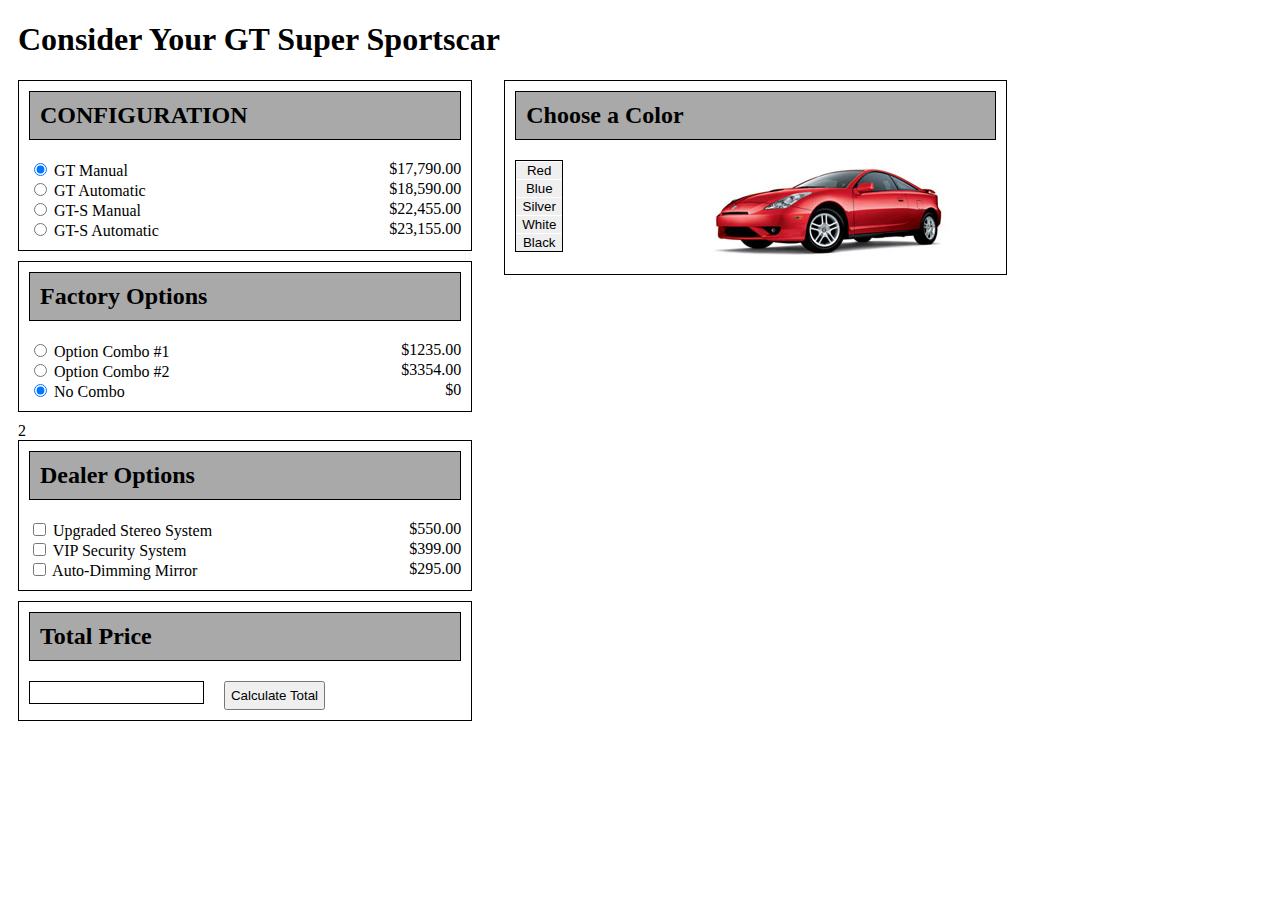
<file: assign2/car/index.html>
<!DOCTYPE html>
<html lang="en">
<head>
    <meta charset="UTF-8" />
    <title>Consider Your GT Super Sportscar</title>
    <link rel="stylesheet" type="text/css" href="styles.css">
    <script type="text/javascript" src="car.js"></script>

</head>

<body>
    <h1>Consider Your GT Super Sportscar</h1>
    <div class = "f4">
        <h2>Choose a Color</h2>
        <div class = "optionDIV">
            <form class = "colorOptions">
                <button class = "color" type="button" id = "redButton" onClick = "changeImageToRed()">Red</button> <br>
                <button class = "color" type="button" id = "blueButton" onClick = "changeImageToBlue()">Blue</button> <br>
                <button class = "color" type="button" id = "silverButton" onClick = "changeImageToSilver()">Silver</button> <br>
                <button class = "color" type="button" id = "whiteButton" onClick = "changeImageToWhite()">White</button> <br>
                <button class = "color" type="button" id = "blackButton" onClick = "changeImageToBlack()">Black</button> 
            </form>
        </div>
        <div class = "carIMG">
            <img id = "changeCar" class = "car" src = "red.jpg" alt= "red">
        </div>
    </div>

    <div class = "flex-container">

        <div class = "form f1">
            <h2>CONFIGURATION</h2>
            <form>
                <input type="radio" name="configuration" id="GManual" value="GManual" checked>
                GT Manual<p class = "right">$17,790.00</p><br>
                <input type="radio" name="configuration" id="GAuto" value="GAuto">
                GT Automatic<p class = "right">$18,590.00</p><br>
                <input type="radio" name="configuration" id="SManual" value="SManual">
                GT-S Manual<p class = "right">$22,455.00</p><br>
                <input type="radio" name="configuration" id="SAuto" value="SAuto">
                GT-S Automatic<p class = "right">$23,155.00</p>
            </form>
        </div>

        <div class = "form f2">
            <h2>Factory Options</h2>
            <form>
                <input type="radio" name="factory" id="combo1" value="combo1">
                Option Combo #1<p class = "right">$1235.00</p><br>
                <input type="radio" name="factory" id="combo2" value="combo2">
                Option Combo #2<p class = "right">$3354.00</p><br>
                <input type="radio" name="factory" id="noCombo" value="noCombo" checked>
                No Combo<p class = "right">$0</p>
            </form>
        </div>
        2
        <div class = "form f3">
            <h2>Dealer Options</h2>
            <form>
                <input type="checkbox" name="factory" id="stereo" value="stereo">
                Upgraded Stereo System<p class = "right">$550.00</p><br>
                <input type="checkbox" name="factory" id="security" value="security">
                VIP Security System<p class = "right">$399.00</p><br>
                <input type="checkbox" name="factory" id="mirror" value="mirror">
                Auto-Dimming Mirror<p class = "right">$295.00</p>
            </form>
        </div>

        <div class = "form f5">
            <h2>Total Price</h2>
            <div id = "total">
                <p></p>
            </div>
            <button id = "calculateTotal" type = "button" onclick="writeTotal()"> Calculate Total</button>
        </div>

    </div>

    

</body>
</html>
</file>
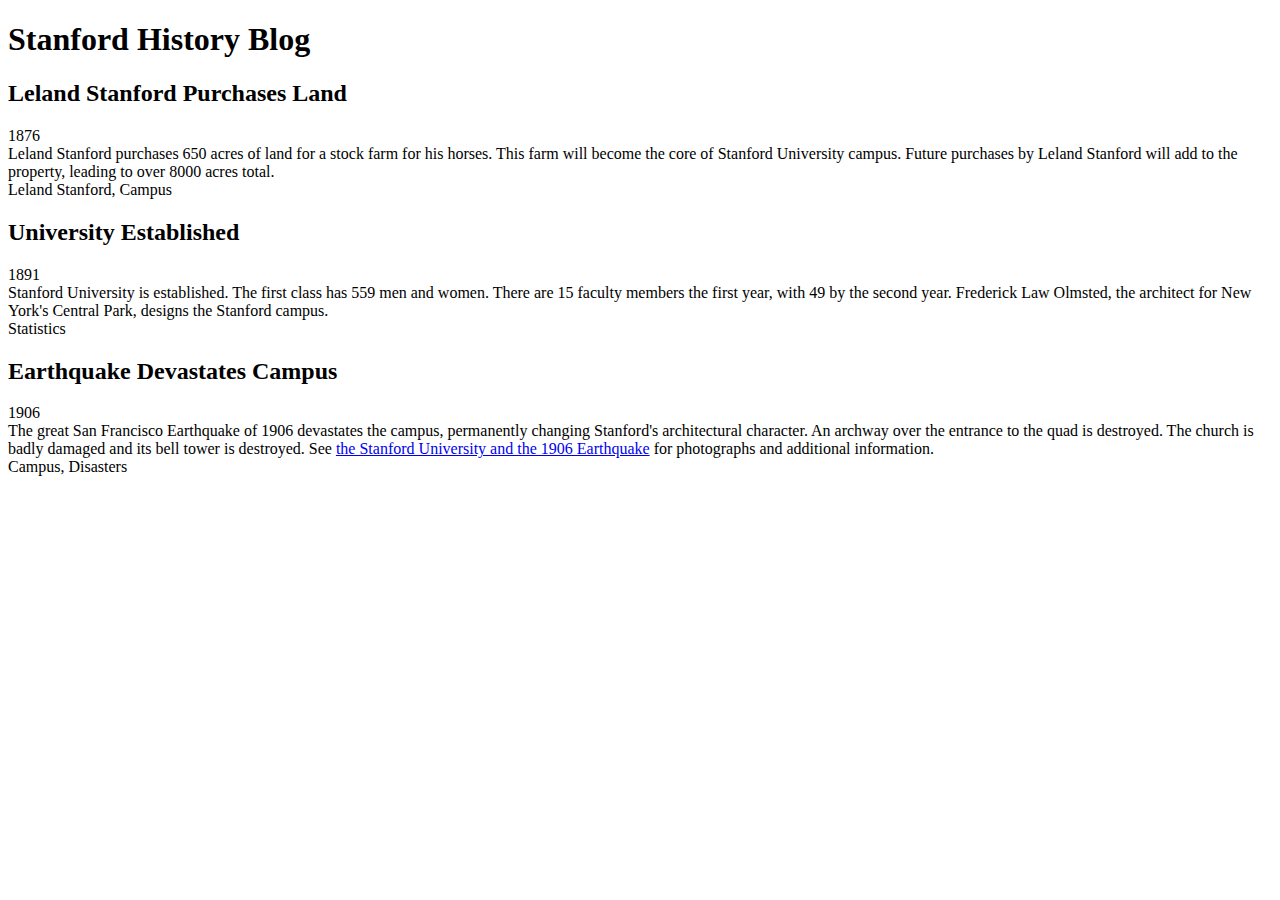
<file: assign1 (part one)/blog.html>
<!DOCTYPE html>
<html lang="en">
<head>
<meta charset="utf-8" />
<title>Stanford History Blog</title>
</head>

<body>
<div id="all">

<div id="titlebar">
<h1>Stanford History Blog</h1>
</div>

<div id="main">

  <div class="entry">
    <div class="entryheading">
      <h2 class="entrytitle">Leland Stanford Purchases Land</h2>
      <div class="entrydate">1876</div>
    </div>
	<div class="entrycontents">Leland Stanford purchases 650 acres of land for a stock farm for his
	horses.  This farm will become the core of Stanford University campus.  Future purchases 
	by Leland Stanford will add to the property, leading to over 8000 acres total.</div>
	<div class="entryfooter">
	  <div class="entrytags">Leland Stanford, Campus</div>
	</div>
  </div>
  
   <div class="entry">
    <div class="entryheading">
      <h2 class="entrytitle">University Established</h2>
      <div class="entrydate">1891</div>
    </div>
	<div class="entrycontents">Stanford University is established.  The first class has 559 men and women.
	There are 15 faculty members the first year, with 49 by the second year.  Frederick Law Olmsted,
	the architect for New York's Central Park, designs the Stanford campus.</div>
	<div class="entryfooter">
	  <div class="entrytags">Statistics</div>
	</div>
  </div>
  
   <div class="entry last">
    <div class="entryheading">
      <h2 class="entrytitle">Earthquake Devastates Campus</h2>
      <div class="entrydate">1906</div>
    </div>
	<div class="entrycontents">The great San Francisco Earthquake of 1906 devastates the campus,
	permanently changing Stanford's architectural character.  An archway over the entrance to the
	quad is destroyed.  The church is badly damaged and its bell tower is destroyed.  See 
	<a href="http://quake06.stanford.edu/centennial/index.html">the Stanford University 
	and the 1906 Earthquake</a> for photographs and additional information.
	</div>
	<div class="entryfooter">
	  <div class="entrytags">Campus, Disasters</div>
	</div>
  </div>
 
</div> <!-- main -->

</div> <!-- all -->
</body>
</html>
</file>
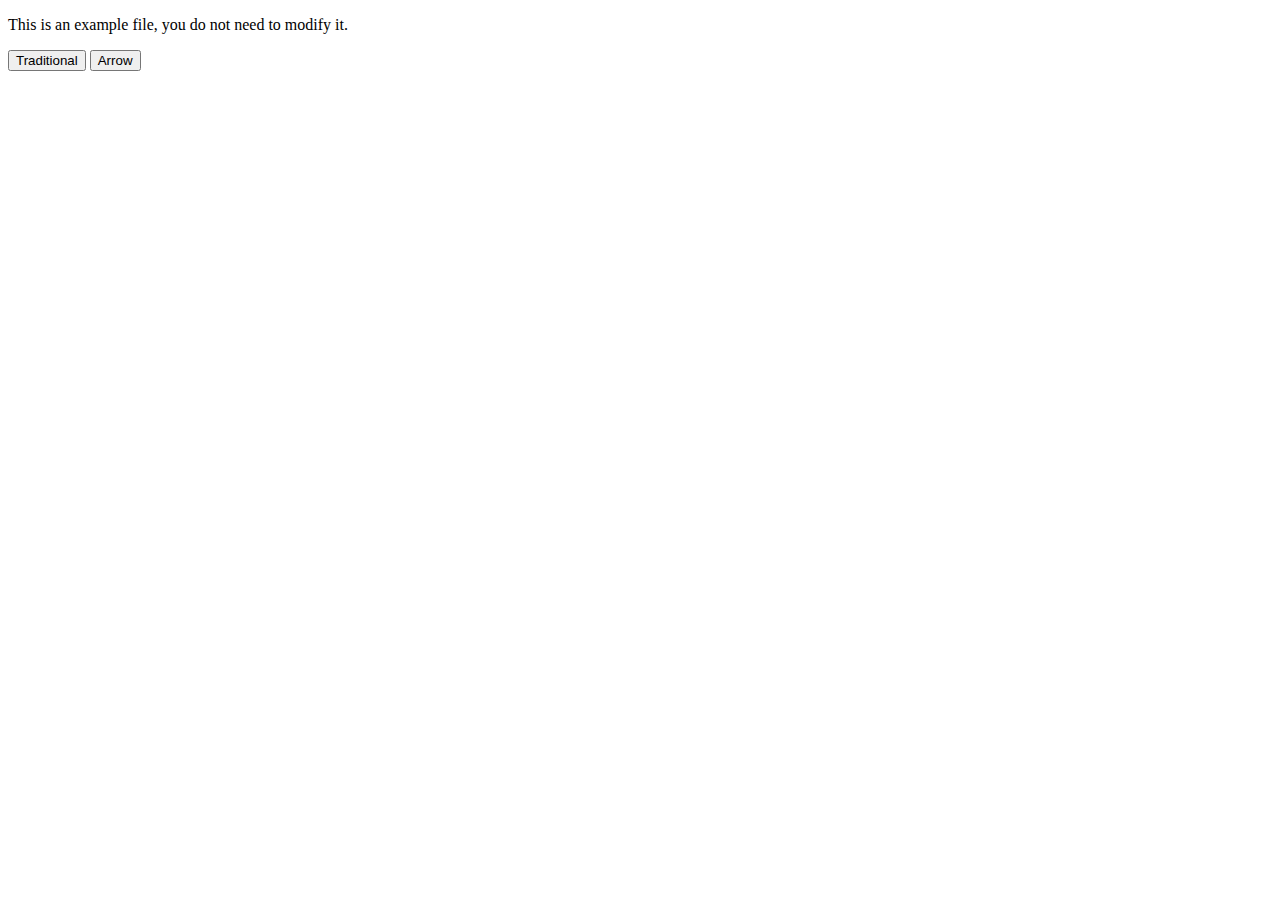
<file: assign2/arrow-example.html>
<!DOCTYPE html>
<html lang="en">
<head>
<meta charset="UTF-8" />
<title>Arrow Example</title>
</head>
<body>
<p>This is an example file, you do not need to modify it.</p>
<input type="button" value="Traditional" id="traditional" />
<input type="button" value="Arrow" id="arrow" />
<script>
    // here is how an event handler is tradtionally written
    // we explicitly define a function and then assign that
    // function as an event handler.
    function handleTradition() {
        alert("Traditional Button Clicked");
    }

    document.getElementById("traditional").addEventListener(
        "click",
        handleTradition
    );

    // with arrow functions, I do it all in one step.
    document.getElementById("arrow").addEventListener(
        "click",
        () => {
            alert("Arrow Button Clicked");
        }
    )
</script>
</body>
</html>
</file>
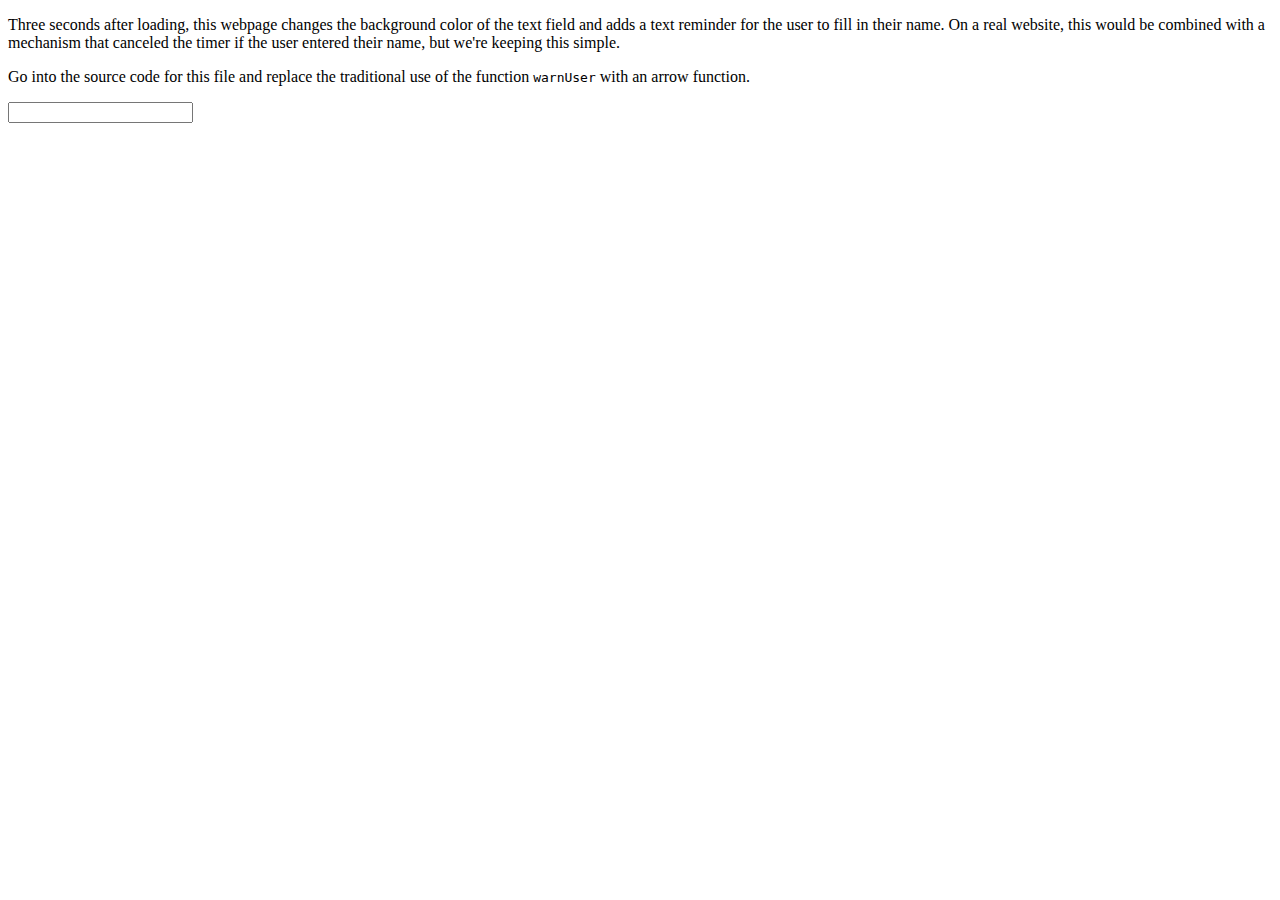
<file: assign2/fill-in.html>
<!DOCTYPE html>
<html lang="en">
<head>
<meta charset="UTF-8" />
<title>Form Reminder</title>
<style>
    #warning {
        display: none;
    }
</style>
</head>
<body>
<p>Three seconds after loading, this webpage changes the background color of
    the text field and adds a text reminder for the user to fill in their name.
    On a real website, this would be combined with a mechanism that canceled
    the timer if the user entered their name, but we're keeping this simple.
</p>
<p>Go into the source code for this file and replace the traditional use of
    the function <code>warnUser</code> with an arrow function.
</p>
<p>
<input type="text" id="textField" />
<span id="warning">Fill me in!!!</span>
</p>
<script>
    function warnUser() {
        document.getElementById("textField").style.backgroundColor = "red";
        document.getElementById("warning").style.display = "inline";
    }

    window.setTimeout(warnUser,3000);
</script>
</body>
</html>
</file>
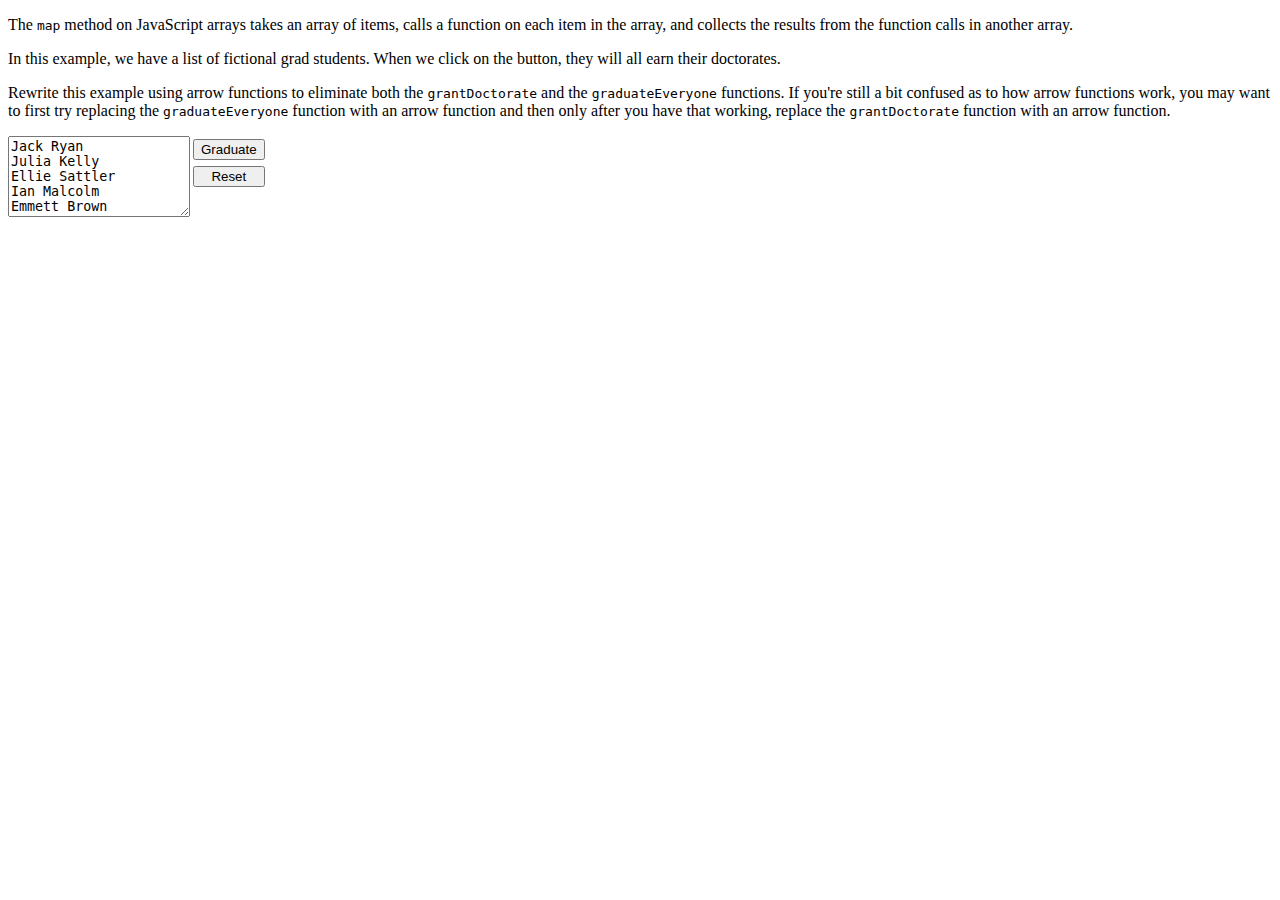
<file: assign2/graduation.html>
<!DOCTYPE html>
<html lang="en">
<head>
<meta charset="UTF-8" />
<title>Graduation</title>
<style>
    #theForm {
        display: flex;
        align-items: flex-start;
    }
    #theButtons {
        display: flex;
        flex-direction: column;
    }
    input {
        margin: 3px;
    }
</style>
</head>
<body>
    <p>The <code>map</code> method on JavaScript arrays takes an array of items,
    calls a function on each item in the array, and  collects the results from 
    the function calls in another array.</p>

    <p>In this example, we have a list of fictional grad students.  When we click on
        the button, they will all earn their doctorates.
    </p>

    <p>Rewrite this example using arrow functions to eliminate both the <code>grantDoctorate</code>
    and the <code>graduateEveryone</code> functions.  If you're still a bit confused as to how
    arrow functions work, you may want to first try replacing the <code>graduateEveryone</code>
    function with an arrow function and then only after you have that working, replace
    the <code>grantDoctorate</code> function with an arrow function. </p>

    <form id="theForm">
    <textarea rows="5" cols="20" id="students" readonly>
Jack Ryan
Julia Kelly
Ellie Sattler
Ian Malcolm
Emmett Brown
    </textarea>
    <div id="theButtons">
    <input type="button" value="Graduate" id="graduate" />
    <input type="reset" />
    </div>
     </form>
    <script>
        var students = [
            "Jack Ryan",
            "Julia Kelly",
            "Ellie Sattler",
            "Ian Malcolm",
            "Emmett Brown"
        ]
        
        var grantDoctorate = (student) => {
            return "Dr. " + student;
        }
        // function grantDoctorate(student) {
        //     return "Dr. " + student;
        // }

        // function graduateEveryone() {
        //     var graduatedArray = students.map(grantDoctorate);
        //     document.getElementById("students").value = graduatedArray.join("\n");
        // }
        
        document.getElementById("graduate").addEventListener(
            "click",
            () => {
                var graduatedArray = students.map(grantDoctorate);
                document.getElementById("students").value = graduatedArray.join("\n");
            }
        )
    </script>
</body>
</html>
</file>
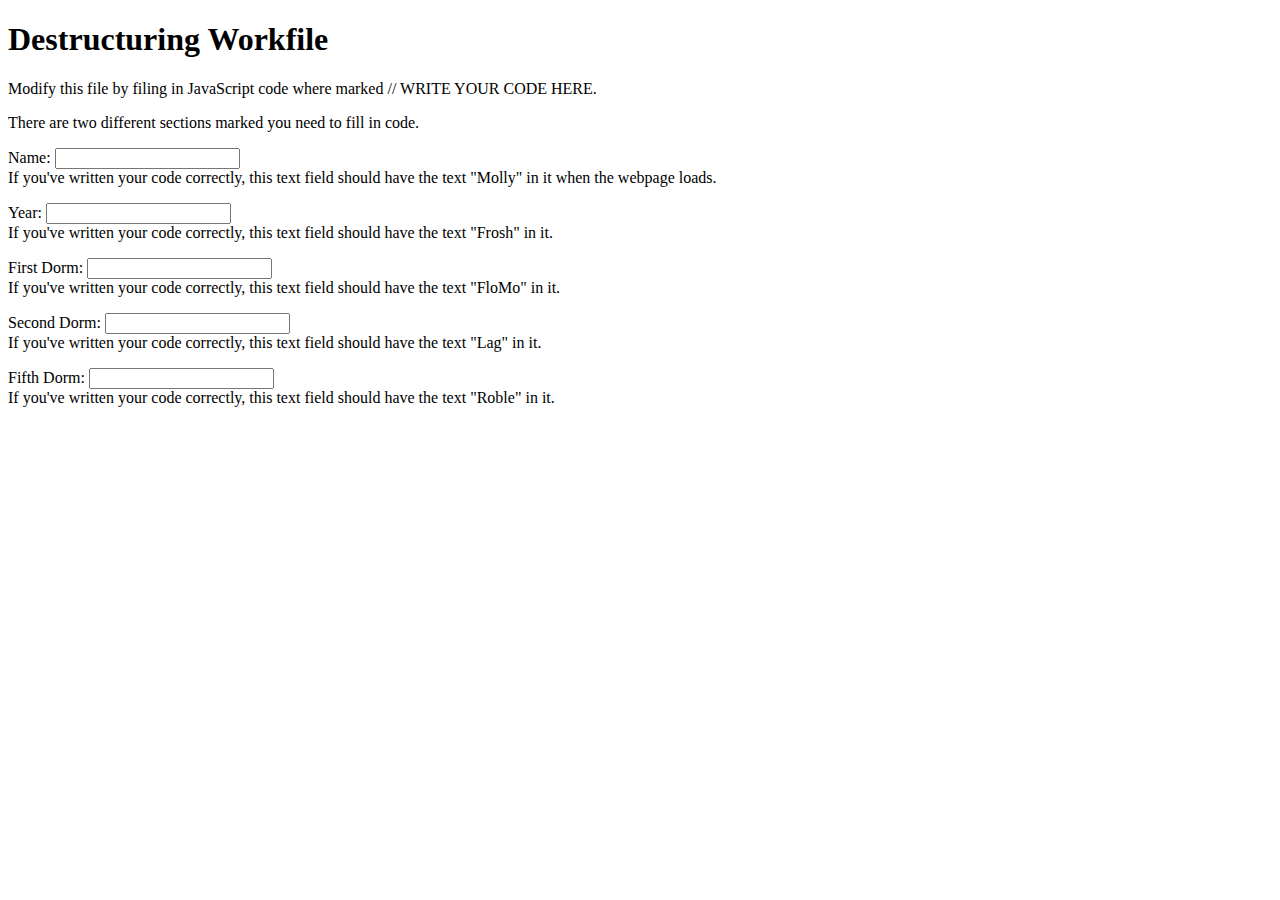
<file: assign3/destructuring-work.html>
<!DOCTYPE html>
<html lang="en">
<head>
<meta charset="UTF-8" />
<title>Destructuring Workfile</title>
</head>
<body>
    <h1>Destructuring Workfile</h1>

    <p>Modify this file by filing in JavaScript code where marked // WRITE YOUR CODE HERE.</p>
    <p>There are two different sections marked you need to fill in code.</p>

    <p>Name: <input type="text" id="nameTxt" /><br >
    If you've written your code correctly, this text field should have the text "Molly" in it
    when the webpage loads.</p>

    <p>Year: <input type="text" id="yearTxt" /><br >
        If you've written your code correctly, this text field should have the text "Frosh" in it.</p>
 
    <p>First Dorm: <input type="text" id="firstTxt" /><br >
        If you've written your code correctly, this text field should have the text "FloMo" in it.</p>

    <p>Second Dorm: <input type="text" id="secondTxt" /><br >
        If you've written your code correctly, this text field should have the text "Lag" in it.</p>

    <p>Fifth Dorm: <input type="text" id="fifthTxt" /><br >
        If you've written your code correctly, this text field should have the text "Roble" in it.</p>
            

<script>
    // someone has written some code that returns a whole bunch of data
    function getData () {
        return {
            name: "Molly",
            age: 12,
            dorm: "Florence Moore Hall",
            year: "Frosh",
            species: "Canine"
        }
    }

    // Call the getData function.
    // You are only interested in the name and year values returned.  Use destructuring to 
    // store them in variables name and year
    // You must use destructuring to get credit for this assignment.

// WRITE YOUR CODE HERE

    document.getElementById("nameTxt").value = name;
    document.getElementById("yearTxt").value = year;

    // someone has written a function which returns a list of Stanford dorms
    function getDorms() {
        return ["FloMo", "Lag", "Wilbur", "Stern", "Roble", "FroSoCo"];
    }

    // Call the getDorms function.
    // Write code that pulls out the first, second and fifth items listed and
    // stores them in the variables first, second, and fifth
    // (I'm numbering starting with 1, so first is "FloMo", and fifth is "Roble"
    // You must use destructuring to get credit for this assignment.

// WRITE YOUR CODE HERE

    document.getElementById("firstTxt").value = first;
    document.getElementById("secondTxt").value = second;
    document.getElementById("fifthTxt").value = fifth;
</script>
</body>
</html>
</file>
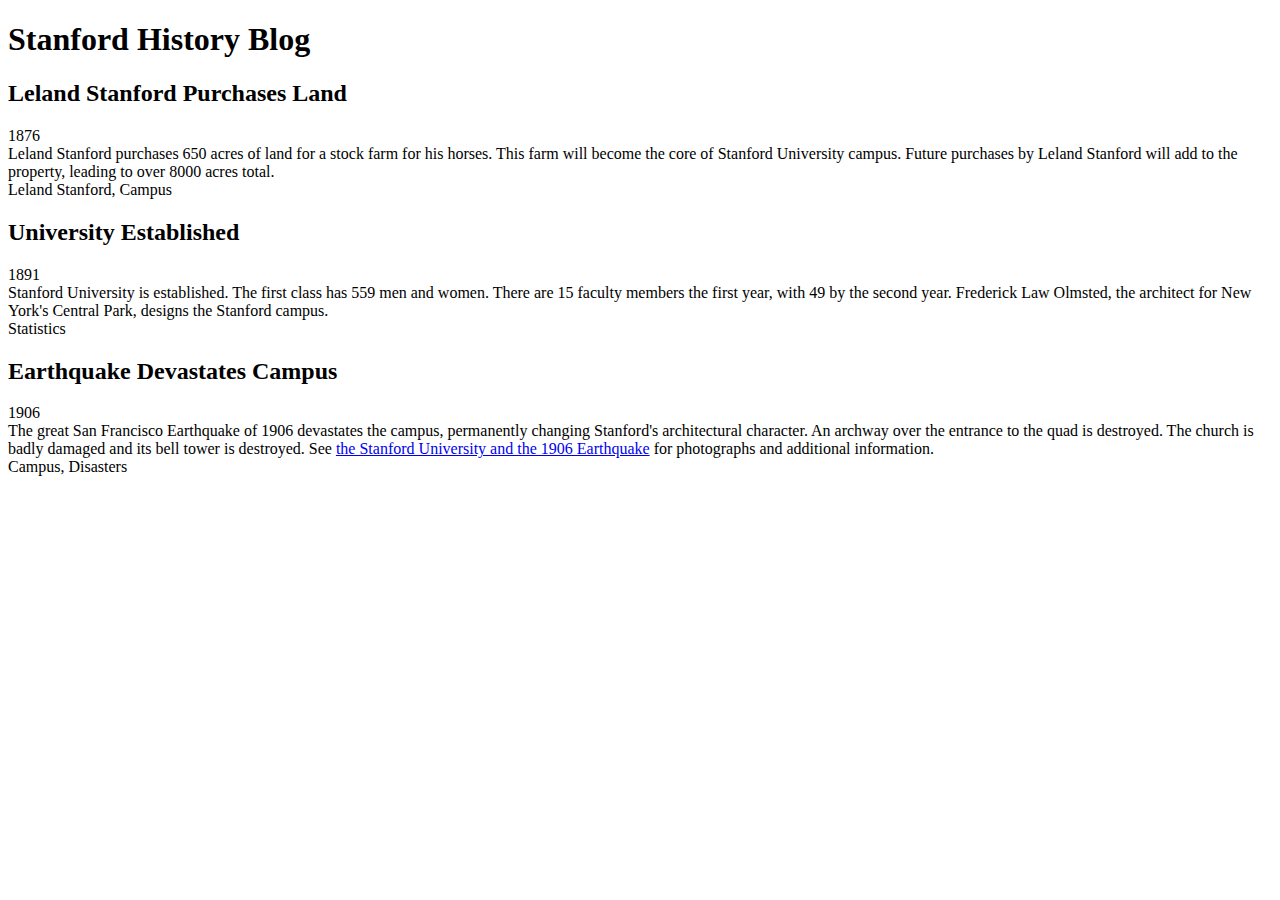
<file: assign1 (part one)/A1 Files (all)/blog.html>
<!DOCTYPE html>
<html lang="en">
<head>
<meta charset="UTF-8" />
<title>Stanford History Blog</title>
</head>

<body>
<div id="all">

<div id="titlebar">
<h1>Stanford History Blog</h1>
</div>

<div id="main">

  <div class="entry">
    <div class="entryheading">
      <h2 class="entrytitle">Leland Stanford Purchases Land</h2>
      <div class="entrydate">1876</div>
    </div>
	<div class="entrycontents">Leland Stanford purchases 650 acres of land for a stock farm for his
	horses.  This farm will become the core of Stanford University campus.  Future purchases 
	by Leland Stanford will add to the property, leading to over 8000 acres total.</div>
	<div class="entryfooter">
	  <div class="entrytags">Leland Stanford, Campus</div>
	</div>
  </div>
  
   <div class="entry">
    <div class="entryheading">
      <h2 class="entrytitle">University Established</h2>
      <div class="entrydate">1891</div>
    </div>
	<div class="entrycontents">Stanford University is established.  The first class has 559 men and women.
	There are 15 faculty members the first year, with 49 by the second year.  Frederick Law Olmsted,
	the architect for New York's Central Park, designs the Stanford campus.</div>
	<div class="entryfooter">
	  <div class="entrytags">Statistics</div>
	</div>
  </div>
  
   <div class="entry last">
    <div class="entryheading">
      <h2 class="entrytitle">Earthquake Devastates Campus</h2>
      <div class="entrydate">1906</div>
    </div>
	<div class="entrycontents">The great San Francisco Earthquake of 1906 devastates the campus,
	permanently changing Stanford's architectural character.  An archway over the entrance to the
	quad is destroyed.  The church is badly damaged and its bell tower is destroyed.  See 
	<a href="http://quake06.stanford.edu/centennial/index.html">the Stanford University 
	and the 1906 Earthquake</a> for photographs and additional information.
	</div>
	<div class="entryfooter">
	  <div class="entrytags">Campus, Disasters</div>
	</div>
  </div>
 
</div> <!-- main -->

</div> <!-- all -->
</body>
</html>
</file>
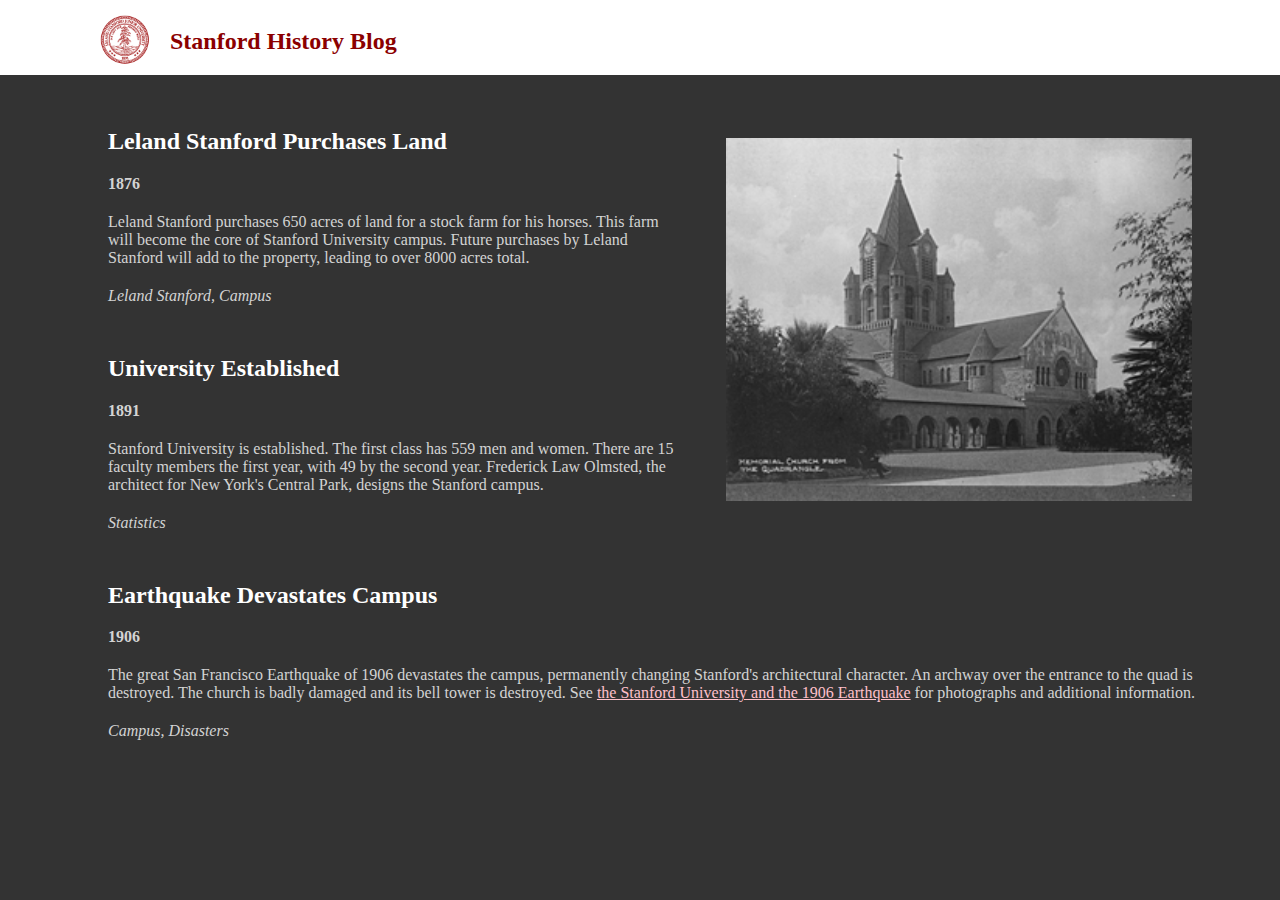
<file: assign1 (part one)/blog styling/blog.html>
<!DOCTYPE html>
<html lang="en">
<head>
	<meta charset="utf-8" />
	<title>Stanford History Blog</title>
	<link rel="stylesheet" type="text/css" href="blog.css">
</head>

<body>
	
	<div id="all">
		
		<div id="titlebar">
			<ul class="nav">
				<li><img class="seal" src="seal.gif" alt="stanford seal"></li>
				<li><h2 class = "title">Stanford History Blog</h2></li>
			</ul>
		</div>

		<div id="main">
			<img class = "pic l" src="memchu.jpg" alt="memchu">
			<div class="entry">

				<div class="entryheading">
					<h2 class="entrytitle">
						Leland Stanford Purchases Land
					</h2>
					<div class="entrydate">
						1876
					</div>
				</div>

				<div class="entrycontents">
					Leland Stanford purchases 650 acres of land for a stock farm for his
				horses.  This farm will become the core of Stanford University campus.  Future purchases 
				by Leland Stanford will add to the property, leading to over 8000 acres total.
				</div>
				<div class="entryfooter">
					<div class="entrytags">
						Leland Stanford, Campus
					</div>
				</div>

			</div>
			
			<div class="entry">

				<div class="entryheading">
					<h2 class="entrytitle">University Established</h2>
					<div class="entrydate">1891</div>
				</div>
			<div class="entrycontents">Stanford University is established.  The first class has 559 men and women.
			There are 15 faculty members the first year, with 49 by the second year.  Frederick Law Olmsted,
			the architect for New York's Central Park, designs the Stanford campus.</div>
			<div class="entryfooter">
				<div class="entrytags">Statistics</div>
			</div>
			</div>
			
			<div class="entry last">
				
				<div class="entryheading">
					<h2 class="entrytitle">Earthquake Devastates Campus</h2>
					<div class="entrydate">1906</div>
				</div>
				<div class="entrycontents">The great San Francisco Earthquake of 1906 devastates the campus,
				permanently changing Stanford's architectural character.  An archway over the entrance to the
				quad is destroyed.  The church is badly damaged and its bell tower is destroyed.  See 
				<a href="http://quake06.stanford.edu/centennial/index.html">the Stanford University 
				and the 1906 Earthquake</a> for photographs and additional information.
				</div>
				<div class="entryfooter">
					<div class="entrytags">Campus, Disasters</div>
				</div>
			</div>
		
		</div> <!-- main -->

	</div> <!-- all -->
</body>
</html>
</file>
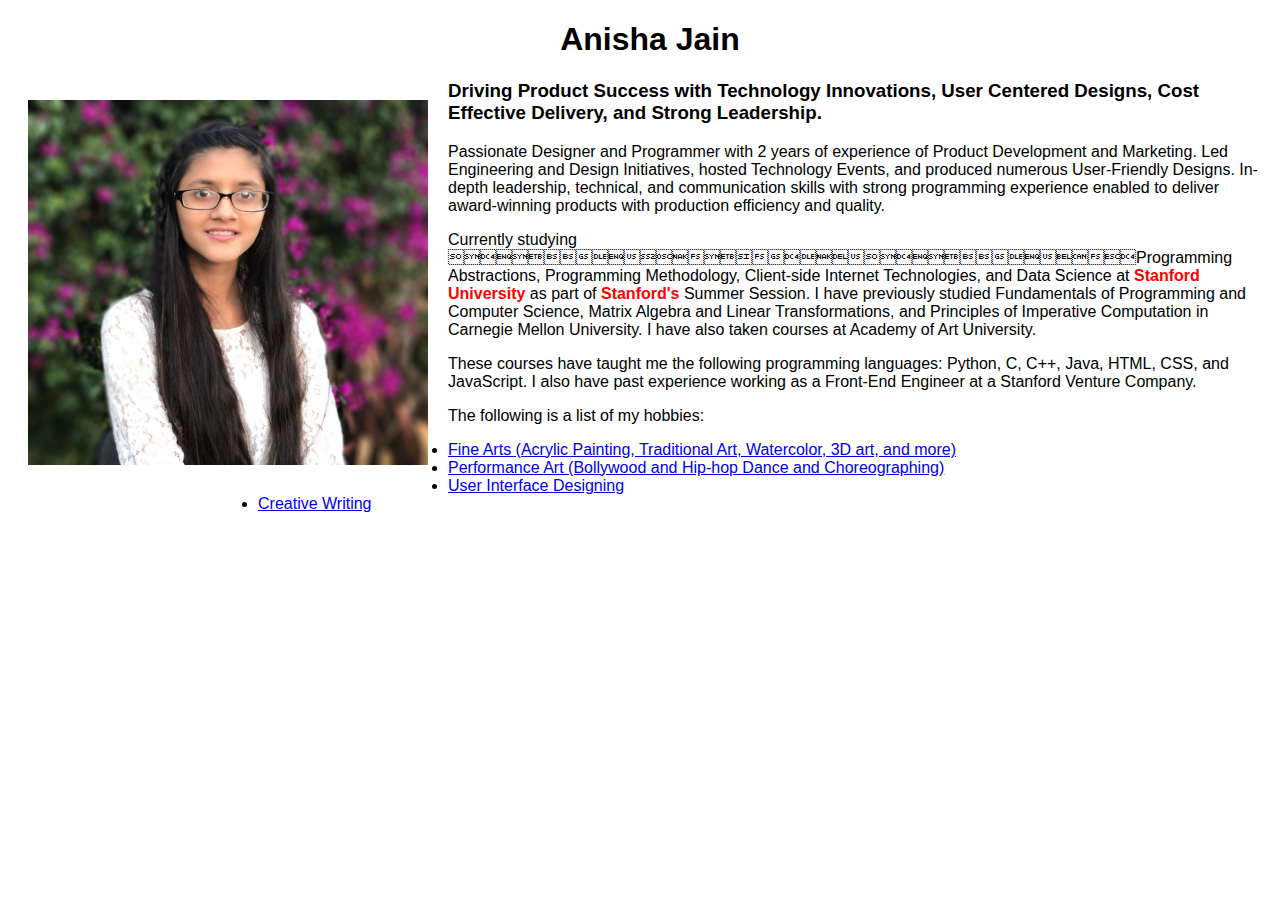
<file: assign1 (part one)/personal website/personal.html>
<!DOCTYPE html>
<html lang="en">
<head>
    <meta charset="UTF-8">
    <title>Anisha Jain</title>
    <link rel="stylesheet" type="text/css" href="personal.css">
</head>
<body>
    
    <h1> Anisha Jain</h1>
    <div>
        <div class="left">
            <img src="Anisha.PNG" alt="Anisha Jain">
        </div>
        <div class="right">
            <h3> Driving Product Success with Technology Innovations, User Centered Designs, 
                Cost Effective Delivery, and Strong Leadership. </h3>
            <p> Passionate Designer and Programmer with 2 years of experience of Product Development 
                and Marketing. Led Engineering and Design Initiatives, hosted Technology Events, and 
                produced numerous User-Friendly Designs. In-depth leadership, technical, and 
                communication skills with strong programming experience enabled to deliver 
                award-winning products with production efficiency and quality. 
            </p>
            <p> Currently studying Programming Abstractions, Programming Methodology, Client-side 
                Internet Technologies, and Data Science at <span>Stanford University </span> as part of <span>Stanford's</span> 
                Summer Session. I have previously studied Fundamentals of Programming and Computer Science, 
                Matrix Algebra and Linear Transformations, and Principles of Imperative Computation in 
                Carnegie Mellon University. I have also taken courses at Academy of Art University. 
            </p>
            <p> These courses have taught me the following programming languages: Python, C, C++, Java, 
                HTML, CSS, and JavaScript. I also have past experience working as a Front-End Engineer 
                at a Stanford Venture Company.
            </p>

            <p> The following is a list of my hobbies: </p>
            <ul>
                <li><a href="https://www.instagram.com/almondbeans"> Fine Arts (Acrylic Painting, Traditional Art, Watercolor, 3D art, and more)</a> </li>
                <li><a href="https://www.youtube.com/watch?v=_ILLD-ollV0"> Performance Art (Bollywood and Hip-hop Dance and Choreographing) </a></li>
                <li><a href="https://anishajain.weebly.com/nourishtt.html"> User Interface Designing </a></li>
                <li><a href="https://www.teenink.com"> Creative Writing </a></li>
            </ul>
        </div>
    </div>
</body>
</html>
</file>
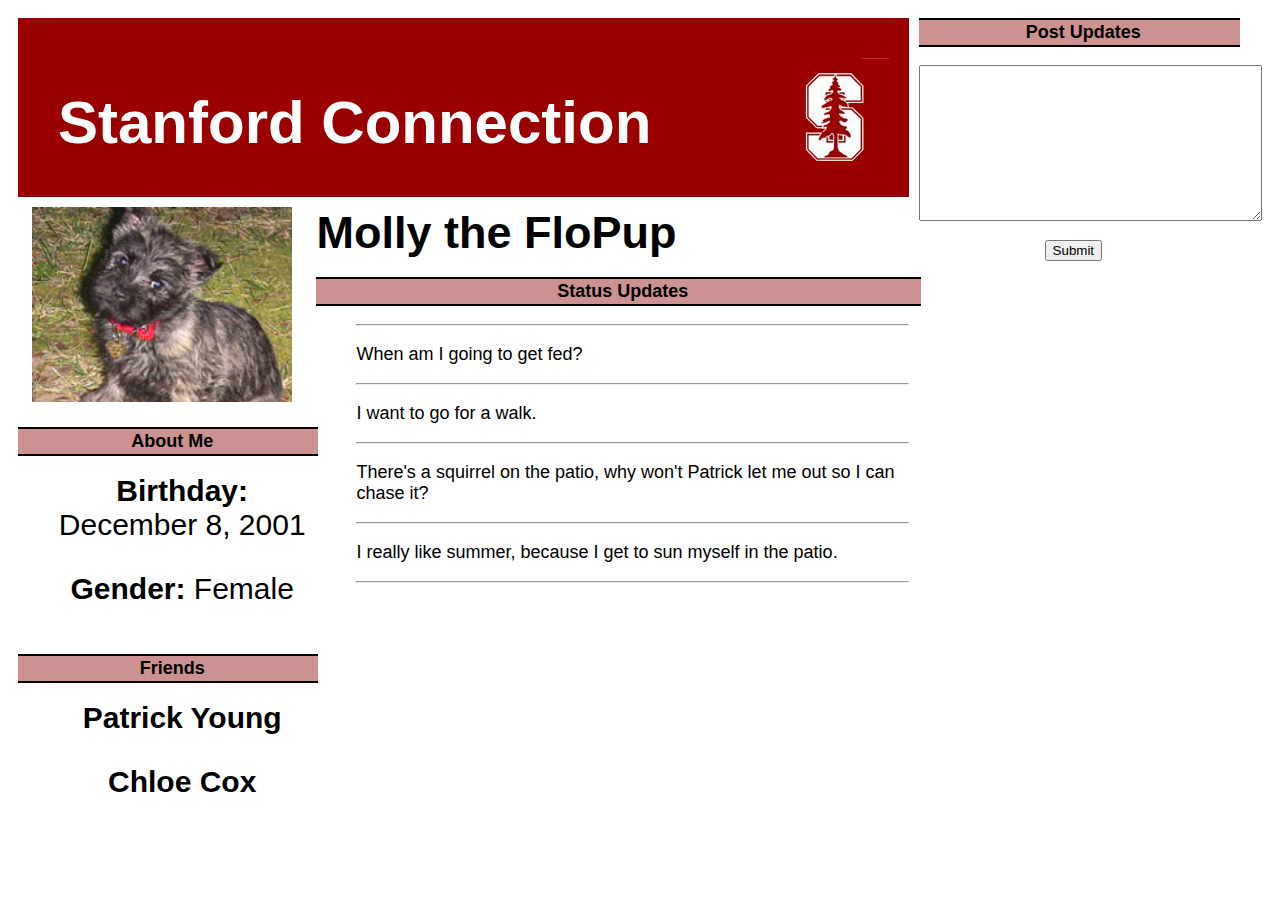
<file: assign1 (part one)/stanford connection/stanfordconnection.html>
<!DOCTYPE html>
<html>
<head>
    <meta charset="UTF-8" />
    <title>Stanford Connection</title>
    <style>
    .item1 { grid-area: header; }
    .item2 { grid-area: menu; }
    .item3 { grid-area: main; }
    .item4 { grid-area: right; }
    .item5 { grid-area: footer;}
    .grid-container {
    display: grid;
    grid-template-areas:
        'header header header header header right'
        'menu main main main main right'
        'menu main main main main right';
    grid-gap: 10px;
    padding: 10px;
    }
    .grid-container > div {
    text-align: center;
    font-size: 30px;
    }
    /* font */
    body {
        font-family: sans-serif;
    }
    /* added for banner */
    .banner {
        list-style-type: none;
    }
    .item1 {
        background-color: #9A0000;
    }
    li {
        display: inline;
    }

    h1 {
        float: left;
        color: white;
        font-family: sans-serif;
        font-size: 60px;
    }

    .logo {
        float: right;
        padding-right: 20px;
        padding-top: 10px;
    }

    /* pink titles */
    .titlebg {
        float: left;
        font-weight: bold;
        font-size: 18px;
        background-color: #CC9191;
        padding: 2px;
        width: 100%;
        border-top: 2px solid black;
        border-bottom: 2px solid black;
    }

    .title {
        float: left;
        padding-left: 10px;
    }

    /* right bar */
    .rightbar {
        float: left;
        width: 90%;
    }

    .removemar {
        margin-top: 0;
    }

    .removepad {
        padding-top: 0;
    }

    /* left bar */
    .molly {
        width: 90%;
    }
    /* middle content styling */
    h2 {
        padding: 0;
        margin: 0;
        text-align: left;
    }

    .updatelist {
        font-size: 18px;
        text-align: left;
    }

    </style>
</head>
<body>

    <div class="grid-container">
        <div class="item1">
            <ul class = "banner">
                <li><h1> Stanford Connection </h1></li>
                <li><img class = "logo" src = "tree-logo.gif" src = "tree-logo"></li>
            </ul>
        </div>
        <div class="item2">
            <div>
                <img class = "molly" src = "molly.jpg" alt= "molly">
            </div>
            

            <div>
                <p class = "title titlebg"> About Me</p>
            </div>

            
            <ul class = "text">
                <li><p><b> Birthday: </b> December 8, 2001 </p> </li>
                <li><p><b> Gender: </b> Female</p></li>
            </ul>
            
            
            <div>
                <p class = "title titlebg"> Friends</p>
            </div>

            <ul class = "text">
                <li><p><b>Patrick Young </b></p> </li>
                <li><p><b>Chloe Cox </b></p></li>
            </ul>
        </div>
        <div class="item3">
            <h2> Molly the FloPup</h2>
            <p class = "title titlebg"> Status Updates</p>
            <ul class = "updatelist">
                <hr>
                <p class = "border">
                    When am I going to get fed?
                </p>
                <hr>
                <p class = "border">
                    I want to go for a walk.
                </p>
                <hr>
                <p class = "border">
                    There's a squirrel on the patio, why won't Patrick
                    let me out so I can chase it?
                </p>
                <hr>
                <p class = "border">
                    I really like summer, because I get to sun myself in the patio.
                </p>
                <hr>
                <p> </p>
            </ul>
        </div>  
        <div class="item4 removepad">
            <div class = "rightbar">
                <p class = "title titlebg removemar"> Post Updates</p>
                <form id = "postupdate" enctype="text/plain">
                    <textarea rows = "10" cols = "40" form = "postupdate"> </textarea>
                    <br> 
                    <input type="submit" value="Submit">
                </form>
            </div></div>
    </div>

</body>
</html>
</file>
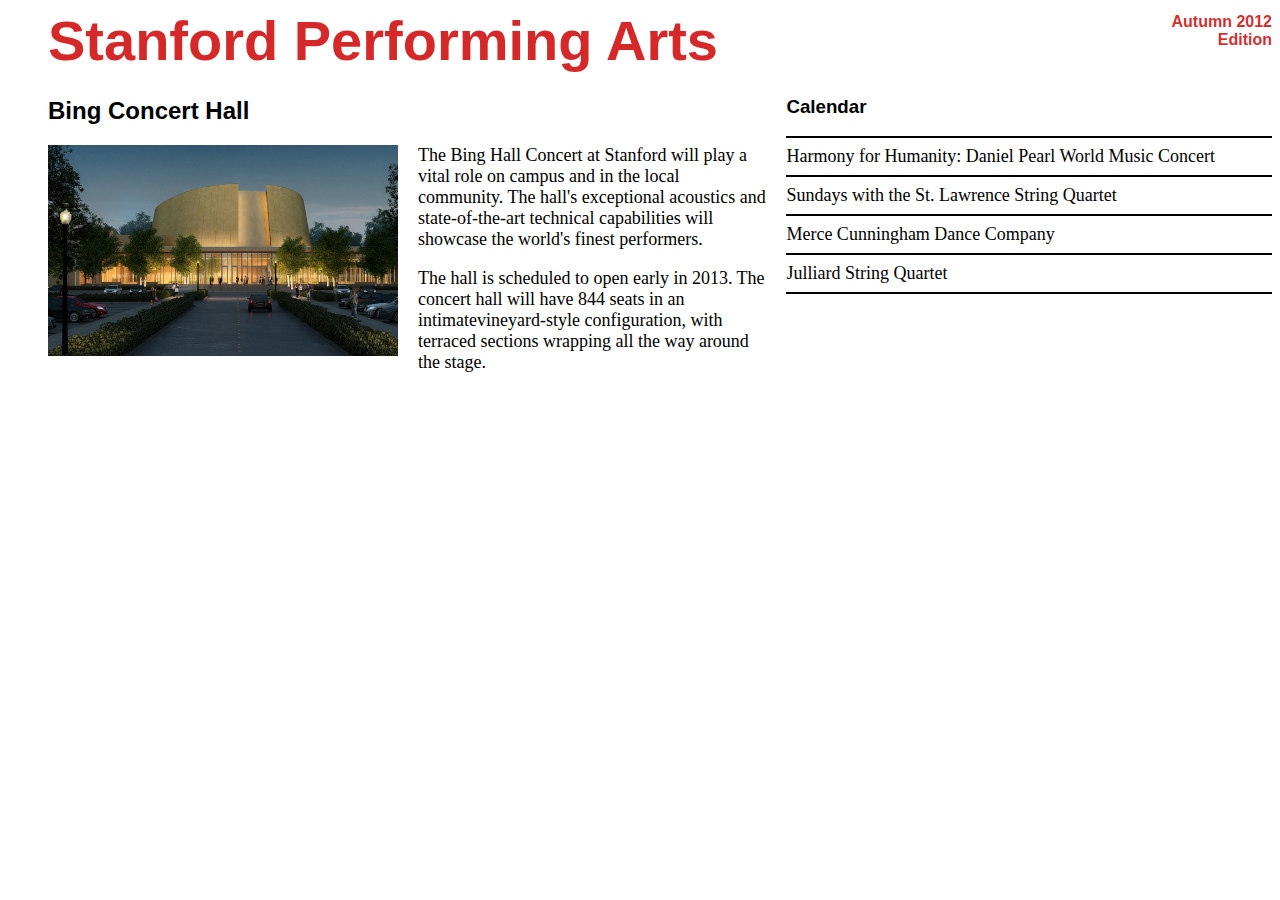
<file: assign1 (part one)/Stanford Performing Arts/stanfordarts.html>
<!DOCTYPE html>
<html lang="en">
<head>
    <meta charset="UTF-8" />
    <title>Stanford Performing Arts</title>
    <link rel="stylesheet" type="text/css" href="stanfordarts.css">
</head>

<body>
    <div class = "container">
        
        <div class = "header">
            <h1>Stanford Performing Arts</h1>
        </div>

        <div class = "caption">
            <ul class = "caplist">
                <li class = "capdate">Autumn 2012</li>
                <li class = "capcap">Edition</li>
            </ul>
        </div>
    </div>
    <div class = "body">
        <div class = "main">
            <h2>Bing Concert Hall</h2>
            <img src = "bing.jpg" alt="bing concert hall">
            <p>The Bing Hall Concert at Stanford will play a vital role
                on campus and in the local community. The hall's exceptional 
                acoustics and state-of-the-art technical capabilities 
                will showcase the world's finest performers. 
            </p>
            <p>
                The hall is scheduled to open early in 2013. The concert 
                hall will have 844 seats in an intimatevineyard-style 
                configuration, with terraced sections wrapping all the way 
                around the stage.
            </p>

        </div>

        <div class = "sidebar">
            <h3>Calendar</h3>
            <ul class = "calendar">
                <hr>
                <p class = "calitem">
                    Harmony for Humanity: Daniel Pearl World Music Concert
                </p>
                <hr>
                <p class = "calitem">
                    Sundays with the St. Lawrence String Quartet
                </p>
                <hr>
                <p class = "calitem">
                    Merce Cunningham Dance Company
                </p>
                <hr>
                <p class = "calitem">
                    Julliard String Quartet
                </p>
                <hr>
                <p> </p>
            </ul>
        </div>

    </div>
</body>
</html>
</file>
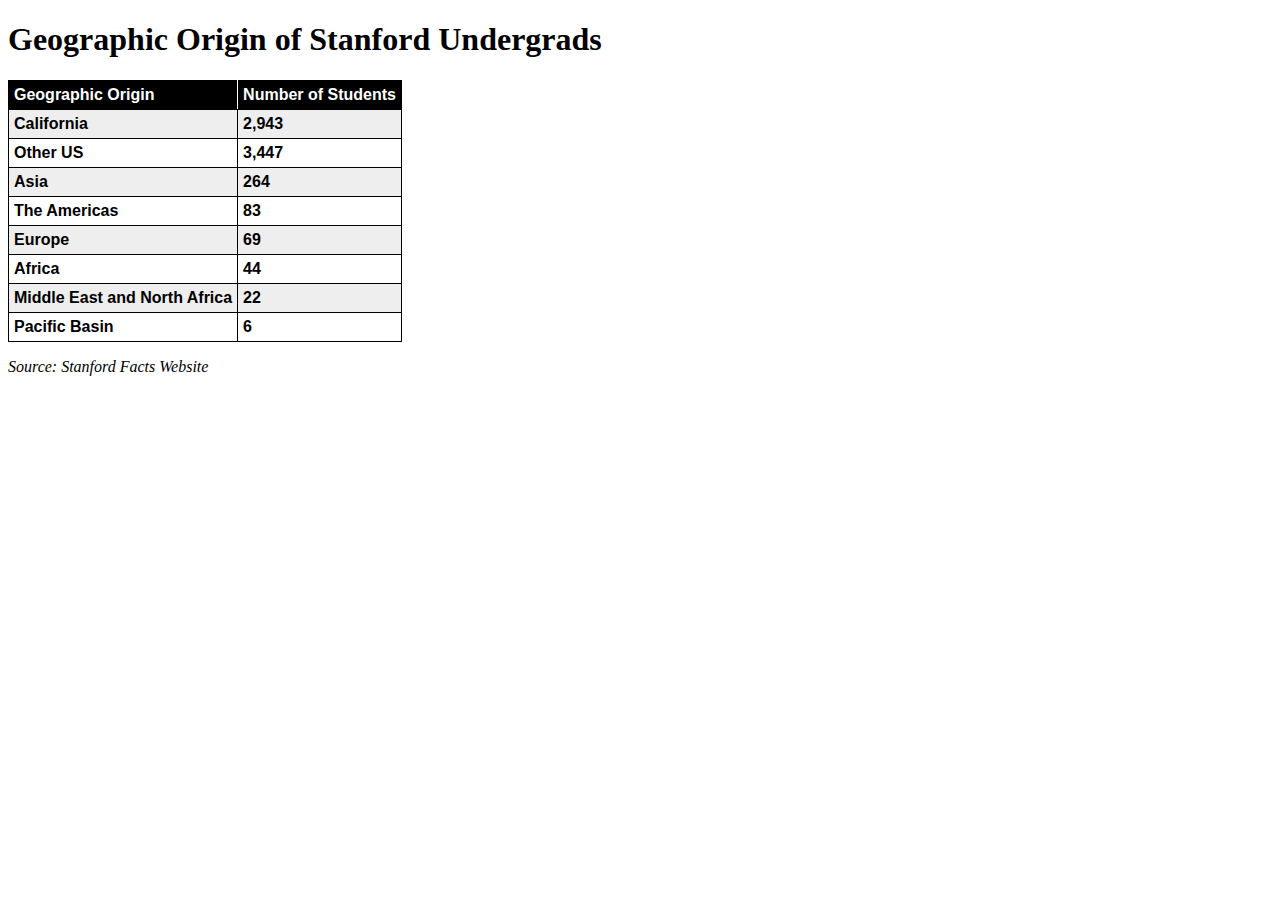
<file: assign1 (part one)/zebra striping/zebrastriping.html>
<!DOCTYPE html>
<html lang="en">

<head>
    <meta charset="UTF-8" />
    <title>Stanford Data</title>

    <style>
    h1, .footer {
        font-family: serif;
    }

    table {
        font-family: sans-serif;
        font-weight: lighter;
        text-align: left;
        border: 1px solid black;
        border-collapse: collapse;
    }

    .header {
        background: black;
        color: white;
    }

    .border {
        border-right: 1px solid white;
    }
    th {
        padding: 5px;
    }

    .odd, .even, th, tr {
        border: 1px solid black;
    }

    .odd {
        background-color:#EEE;
    }

    .even {
        background: white;
    }

    .footer {
        font-style: italic;
    }
    </style>
</head>

<body>
    <h1>Geographic Origin of Stanford Undergrads</h1>
    <table> 
        <tr class = "header">
            <th class ="border"> Geographic Origin </th>
            <th> Number of Students </th>
        </tr>
        <tr class = "odd">
            <th> California </th>
            <th> 2,943 </th>
        </tr>
        <tr class = "even">
            <th> Other US </th>
            <th> 3,447 </th>
        </tr>
        <tr class = "odd">
            <th> Asia </th>
            <th> 264 </th>
        </tr>
        <tr class = "even"> 
            <th> The Americas </th>
            <th> 83 </th>
        </tr>
        <tr class = "odd">
            <th> Europe </th>
            <th> 69 </th>
        </tr>
        <tr class = "even">
            <th> Africa </th>
            <th> 44 </th>
        </tr>
        <tr class = "odd"> 
            <th> Middle East and North Africa </th>
            <th> 22 </th>
        </tr>
        <tr class = "even">
            <th> Pacific Basin </th>
            <th> 6 </th>
        </tr>
    </table>

    </div>
    <div class = "footer">
        <p>Source: Stanford  Facts Website</p>
    </div>

    
</body>

</html>
</file>
<file: assign2/car/styles.css>
/* layout */
h2 {
    background-color: darkgray;
    padding: 10px;
    margin-top: 0px;
    border: 1px solid black;
}

h1, .flex-container {
    margin-left: 10px;
}

.flex-container{
    display: flex;
    flex-direction: column;
    flex-wrap: wrap;
    width: 38%;
}

.form {
    width: 90%;
    border: 1px solid black;
    padding: 10px;
    margin-bottom: 10px;
    flex-direction: column;
    flex-wrap: wrap;
}
.f4 {
    float: right;
    border: 1px solid black;
    padding: 10px;
    margin-bottom: 10px;
    width: 38%;
    margin-right: 21%;
    margin-top: 0px;
}
/* choose a color form */
#redButton {
    background-color: "lightblue";
}

.colorOptions { 
    width: 10%;
}
.color {
    border: none;
    width: 1000%;
}

.carIMG {
    float: right;
    width: 60%;
}

.optionDIV {
    float: left;
    border: 1px solid black;
}

/* options */

.right {
    float: right;
    margin-top: 0;
    margin-bottom: 0;
}

/* calculate total form*/
#total {
    border: 1px solid black;
    width: 40%;
    float: left;
    margin-right: 20px;
    padding-top: 5px;
}

#calculateTotal {
    padding: 5px;
}
</file>
<file: assign1 (part one)/blog styling/blog.css>
body {
    background-color: #333;
}
.seal {
    float: left;
    padding-top: 15px;
    padding-left: 100px;
    width: 50px;
}

.title {
    margin-left: 150px;
    padding-left: 20px;
    padding-top: 8px;
    color: darkred;
    
}

h2 {
    color: white;
}

.nav {
    list-style-type: none;
    margin: 0;
    padding: 0;
    overflow: hidden;
    background-color: white;
    position: absolute;
    left: 0;
    top: 0;
    width: 100%;
}

#main {
    padding-left: 100px;
    padding-top: 100px;
}

.entrydate {
    color: lightgray;
    padding-bottom: 10px;
    font-weight: bold;
}

.entrycontents {
    color: lightgray;
    padding-top: 10px;
}

.entrytags {
    color: lightgray;
    font-style: italic;
    padding-top: 20px;
}

.pic {
    float: right;
    width: 40%;
    padding-top: 30px;
    padding-left: 40px;
    padding-right: 80px;
    padding-bottom: 30px;
    position: relative;
}

.entry {
    padding-bottom: 30px;
    padding-right: 40px;
}

a {
    color: pink;
}
</file>
<file: assign1 (part one)/personal website/personal.css>
* {
    font-family: sans-serif;
}
h1 {
    padding-left: 20px;
    text-align: center;
}

.left {
    float: left;
    padding: 20px;
}

img {
    width: 400px;
}

.left img {
    display: block;
}

.right {
    margin-left: 210px;
}

a:hover {
    color: pink;
}

span {
    color: red;
    font-weight: bold;
}
</file>
<file: assign1 (part one)/Stanford Performing Arts/stanfordarts.css>
/* over 815 pixels */

/* layout */
* {
    font-family: sans-serif;
}

.container, .body {
    display: flex;
}

/* header */
.header, .caption {
    flex-direction: row;
    color: rgba(206, 5, 5, 0.858);
    font-weight: bolder;
}

.header {
    flex-grow: 8;
    padding-left: 40px;
    font-size: 18px;
}
h1 {
    padding-top: 0;
    margin-top: 0;
    margin-bottom: 2px;
    padding-bottom: 2px;
}


/* caption */
.caplist {
    list-style-type: none;
    padding-top: 5px;
    margin-top: 0;
}

.caption {
    flex-grow: 2;
}

.caplist, .capcap {
    float: right;
}

/* main */
.body {
    padding-left: 40px;
}

.main {
    width: 60%;
}

.sidebar {
    width: 40%;
    margin-left: 10px;
}

img {
    width: 350px;
    float: left;
    margin-right: 20px;
}

p {
    padding-right: 10px;
    font-size: 18px;
    font-family: 'Times New Roman', Times, serif;
}

/* sidebar */
.calendar, .calitem {
    margin: 0;
    padding: 0;
}

hr {
    border: 0.5px solid black;
}

/* over 650 pixes */

@media (min-width: 850px) {
    .header {
        font-size: 28px;
    }
}

@media (min-width: 650px) and (max-width: 850px) {
    .body {
        display: block;
    }
    .main {
        width: 100%;
    }

    .sidebar {
        width: 100%;
        margin: 0;
        padding: 0;
    }
}

@media (max-width: 650px) {
    .container, .body {
        display: block;
    }
    .caplist, li {
        display: inline;
    }
    .caplist, .capcap {
        float: none;
    }
    img {
        width: 100%;
        float: none;
    }
    p {
        padding: 0;
        width: 100%;
    }
    
    
}

/* less than 650 pixels */

@media (min-width: 650px) {
    
}
</file>
